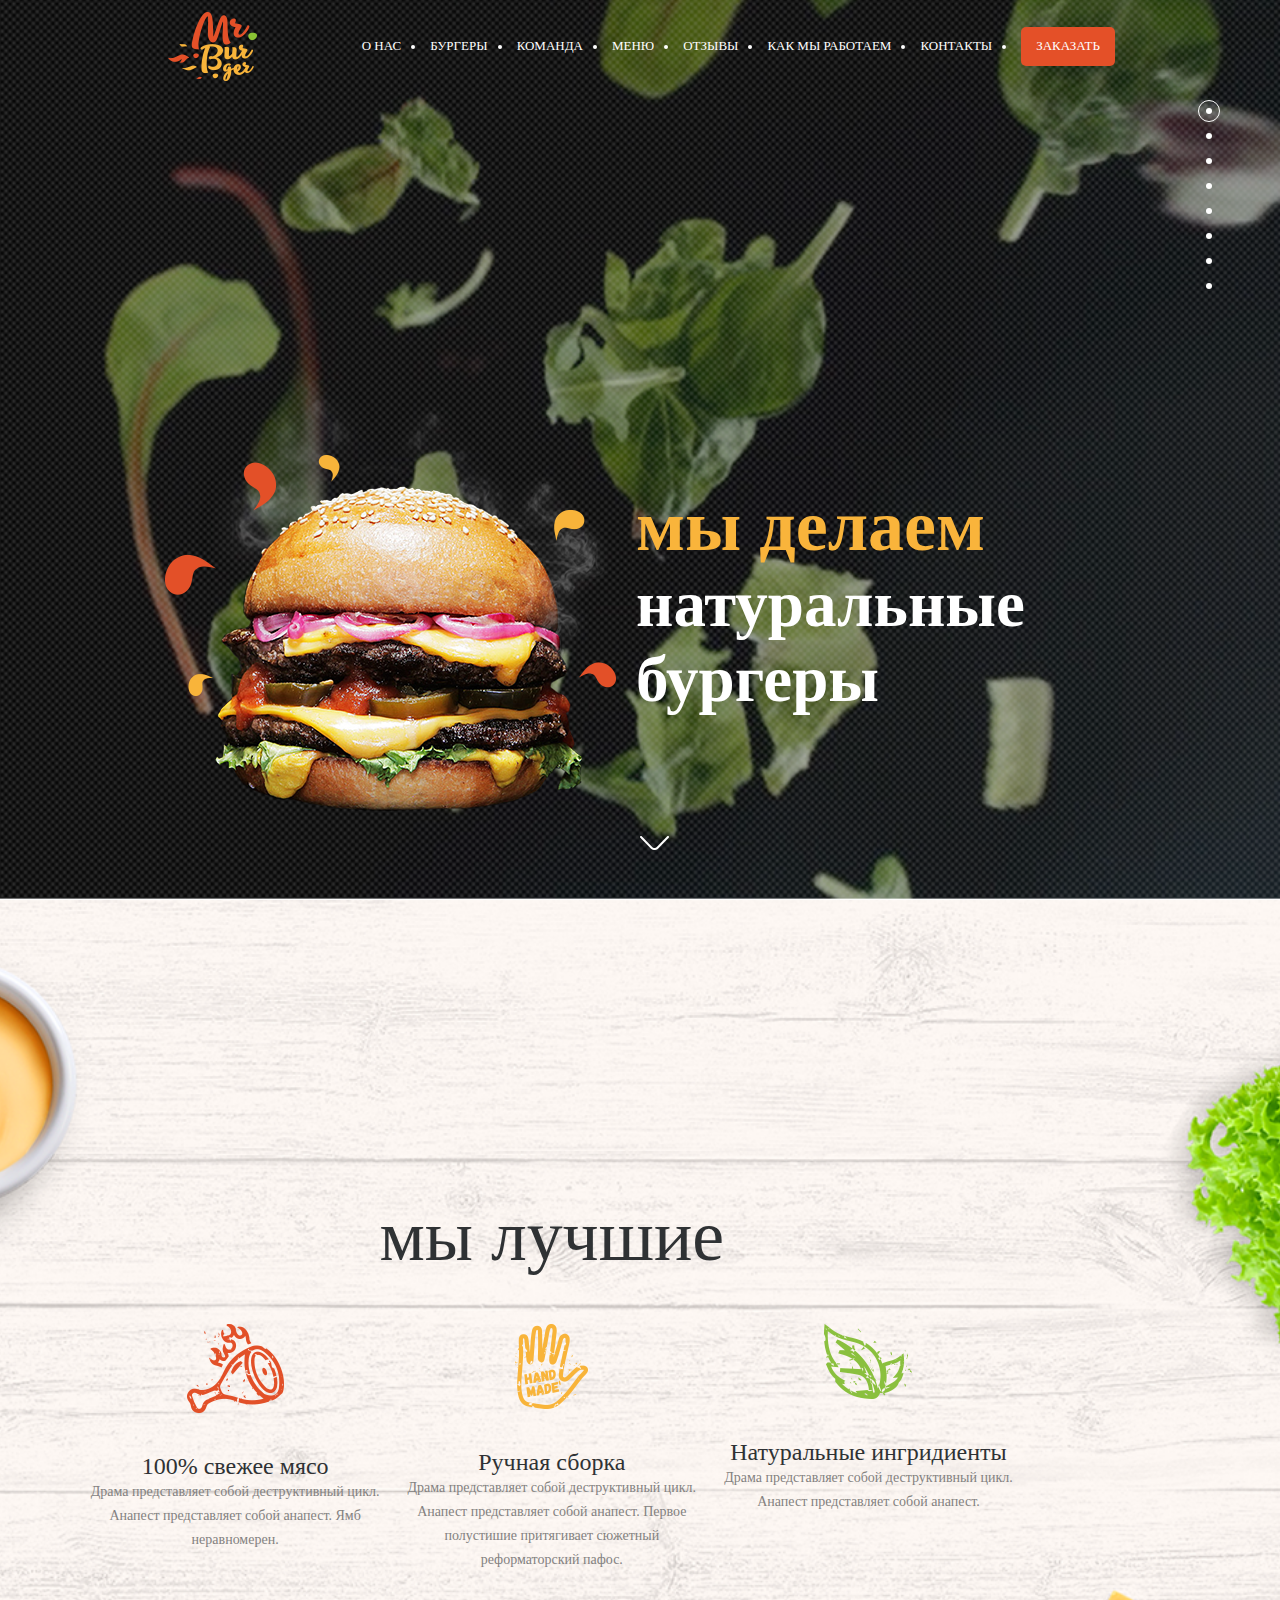
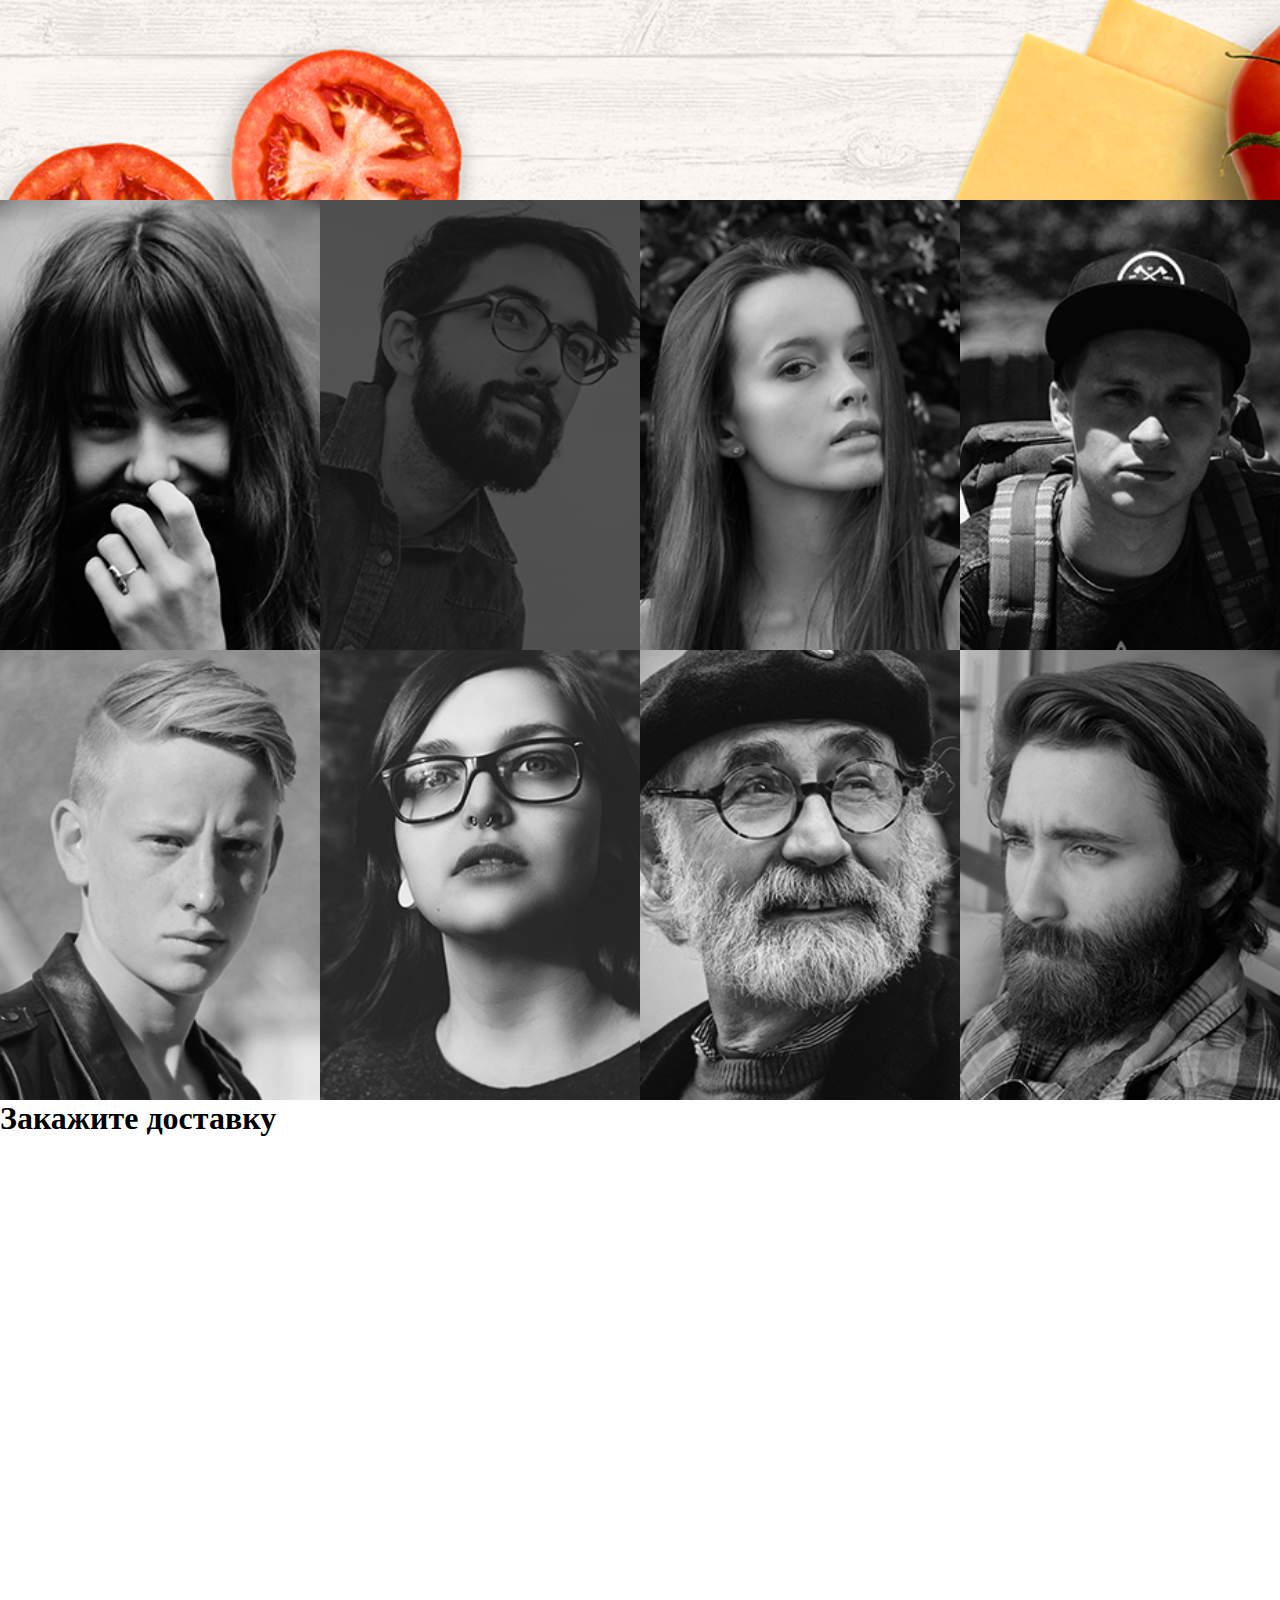
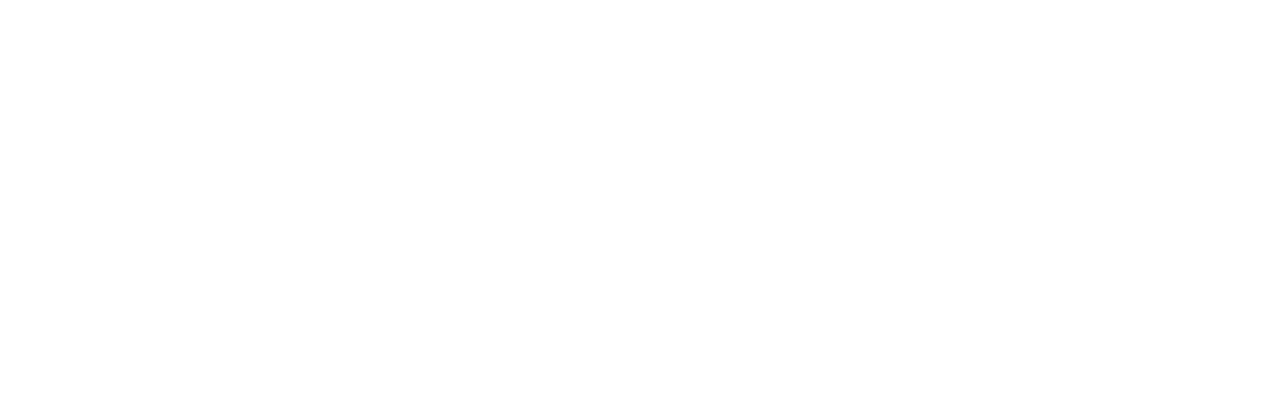
<file: index.html>
<!DOCTYPE html>
<html lang="en">

<head>
    <meta charset="UTF-8">
    <meta name="viewport" content="width=device-width, initial-scale=1.0">
    <meta http-equiv="X-UA-Compatible" content="ie=edge">
    <title>BURGERS</title>

    <link rel="stylesheet" href="./css/main.css">

</head>

<body>
    <section name="top" class="section intro">
        <div class="container intro__container">
            <header class="header">
                <img src="./img/logo.png" alt="" class="logo">
                <div class="header__buttons">
                    <nav class="nav">
                        <ul class="nav__list">
                            <li class="nav__item"><a href="" class="nav__link">О нас</a></li>
                            <li class="nav__item"><a href="" class="nav__link">бургеры</a></li>
                            <li class="nav__item"><a href="" class="nav__link">команда</a></li>
                            <li class="nav__item"><a href="" class="nav__link">меню</a></li>
                            <li class="nav__item"><a href="" class="nav__link">отзывы</a></li>
                            <li class="nav__item"><a href="" class="nav__link">как мы работаем</a></li>
                            <li class="nav__item"><a href="" class="nav__link">контакты</a></li>
                            <li class="nav__button"><a href="#t" class="btn">Заказать</a></li>
                        </ul>
                    </nav>
                    
                </div>
            </header>
            <div class="intro__content">
                <div class="intro__content-banner">
                    <img src="./img/drops.png" alt="" class="banner">
                </div>
                <div class="intro__content-text">
                    <h1 class="intro__content-title">
                        мы делаем
                        <div class="intro__content-subtitle">натуральные бургеры</div>
                    </h1>
                </div>
            </div>
        </div>
        <button class="scrol-down-btn"></button>
    </section>
    <section name="best"  class="section best">
        <div class="container best__container">
            <div class="title title-color-black">мы лучшие</div>
            <ul class="best__list">
                <li class="best__item">
                    <div class="best__picture">
                        <img src="./img/meat.png" alt="">
                    </div>
                    <div class="best__desc">
                        <div class="best__title">100% свежее мясо</div>
                        <div class="best__desk-text">
                            <p>Драма представляет собой деструктивный цикл. Анапест представляет собой анапест. Ямб
                                неравномерен.</p>
                        </div>
                    </div>

                </li>
                <li class="best__item">
                    <div class="best__picture">
                        <img src="./img/hand.png" alt="">
                    </div>
                    <div class="best__desc">
                        <div class="best__title">Ручная сборка</div>
                        <div class="best__desk-text">
                            <p>Драма представляет собой деструктивный цикл. Анапест представляет собой анапест. Первое
                                полустишие притягивает сюжетный реформаторский пафос.</p>
                        </div>
                    </div>

                </li>
                <li class="best__item">
                    <div class="best__picture">
                        <img src="./img/natural.png" alt="">
                    </div>
                    <div class="best__desc">
                        <div class="best__title">Натуральные ингридиенты</div>
                        <div class="best__desk-text">
                            <p>Драма представляет собой деструктивный цикл. Анапест представляет собой анапест.</p>
                        </div>
                    </div>

                </li>
            </ul>
    
        </div>
    </section>

    <section name="reviews" class="section reviews">
        <ul class="reviews__list">
            <li class="reviews__item"><img src="./img/krist.png" alt="" class="reviews__photo">
                <div class="reviews__hover">
                    <div class="reviews__name">Константин спилберг</div>
                    <div class="reviews__text">
                        <p>Мысли все о них и о них, о них и о них. Нельзя устоять, невозможно забыть...
                            Никогда не думал, что булочки могут быть такими мягкими, котлетка такой сочной,
                            а сыр таким расплавленным.</p>
                    </div>
                    <button type="button" class="btn">Подробнее</button>
                    </div>
                </li>
            <li class="reviews__item"><img src="./img/mark.png" alt="" class="reviews__photo">
                <div class="reviews__hover">
                <div class="reviews__name">Константин спилберг</div>
                <div class="reviews__text">
                    <p>Мысли все о них и о них, о них и о них. Нельзя устоять, невозможно забыть...
                        Никогда не думал, что булочки могут быть такими мягкими, котлетка такой сочной,
                        а сыр таким расплавленным.</p>
                </div>
                <button type="button" class="btn">Подробнее</button>
                </div>

            </li>
            <li class="reviews__item">
                <img src="./img/nat.png" alt="" class="reviews__photo">
                <div class="reviews__hover">
                <div class="reviews__name">Константин Спилберг</div>
                <div class="reviews__text">
                    <p>Мысли все о них и о них, о них и о них. Нельзя устоять, невозможно забыть... Никогда не думал, что булочки могут быть такими мягкими, котлетка такой сочной, а сыр таким расплавленным.</p>
                </div>
                <button class="btn" type="button">Подробно</button>
                </div>
            </li>
            <li class="reviews__item">
                <img src="./img/den.png" alt="" class="reviews__photo">
                <div class="reviews__hover">
                <div class="reviews__name">Константин Спилберг</div>
                <div class="reviews__text">
                    <p>Мысли все о них и о них, о них и о них. Нельзя устоять, невозможно забыть... Никогда не думал, что булочки могут быть такими мягкими, котлетка такой сочной, а сыр таким расплавленным.</p>
                </div>
                <button class="btn" type="button">Подробно</button>
                </div>
            </li>
            <li class="reviews__item">
                <img src="./img/alex.png" alt="" class="reviews__photo">
                <div class="reviews__hover">
                <div class="reviews__name">Константин Спилберг</div>
                <div class="reviews__text">
                    <p>Мысли все о них и о них, о них и о них. Нельзя устоять, невозможно забыть... Никогда не думал, что булочки могут быть такими мягкими, котлетка такой сочной, а сыр таким расплавленным.</p>
                </div>
                <button class="btn" type="button">Подробно</button>
                </div>
            </li>
            <li class="reviews__item">
                <img src="./img/ina.png" alt="" class="reviews__photo">
                <div class="reviews__hover">
                <div class="reviews__name">Константин Спилберг</div>
                <div class="reviews__text">
                    <p>Мысли все о них и о них, о них и о них. Нельзя устоять, невозможно забыть... Никогда не думал, что булочки могут быть такими мягкими, котлетка такой сочной, а сыр таким расплавленным.</p>
                </div>
                <button class="btn" type="button">Подробно</button>
                </div>
            </li>
            <li class="reviews__item">
                <img src="./img/maks.png" alt="" class="reviews__photo">
                <div class="reviews__hover">
                <div class="reviews__name">Константин Спилберг</div>
                <div class="reviews__text">
                    <p>Мысли все о них и о них, о них и о них. Нельзя устоять, невозможно забыть... Никогда не думал, что булочки могут быть такими мягкими, котлетка такой сочной, а сыр таким расплавленным.</p>
                </div>
                <button class="btn" type="button">Подробно</button>
                </div>
            </li>
            <li class="reviews__item">
                <img src="./img/ray.png" alt="" class="reviews__photo">
                <div class="reviews__hover">
                <div class="reviews__name">Константин Спилберг</div>
                <div class="reviews__text">
                    <p>Мысли все о них и о них, о них и о них. Нельзя устоять, невозможно забыть... Никогда не думал, что булочки могут быть такими мягкими, котлетка такой сочной, а сыр таким расплавленным.</p>
                </div>
                <button class="btn" type="button">Подробно</button>
                </div>
            </li>
        </ul>
    </section>
    <section class="section order">
        <h2 class="title order__title">Закажите доставку</h2>
        <form action="" class="action" class="form">
            <div class="form__col">
                <div class="form__row">
                    <label class="form__label">
                        
                    </label>
                </div>
                <div class="form__row"></div>
                <div class="form__row"></div>
            </div>
            <div class="form__col"></div>
        </form>
    </section>
    <ul class="fixed-menu">
        <li class="fixed-menu__item">
          <a class="fixed-menu__dot fixed-menu__dot--active" href="#top" aria-label="О нас"></a>
        </li>
        <li class="fixed-menu__item">
          <a class="fixed-menu__dot" href="#best" aria-label="О нас"></a>
        </li>
        <li class="fixed-menu__item">
          <a class="fixed-menu__dot" href="#reviews" aria-label="О нас"></a>
        </li>
        <li class="fixed-menu__item">
          <a class="fixed-menu__dot" href="#" aria-label="О нас"></a>
        </li>
        <li class="fixed-menu__item">
          <a class="fixed-menu__dot" href="#" aria-label="О нас"></a>
        </li>
        <li class="fixed-menu__item">
          <a class="fixed-menu__dot" href="#" aria-label="О нас"></a>
        </li>
        <li class="fixed-menu__item">
          <a class="fixed-menu__dot" href="#" aria-label="О нас"></a>
        </li>
        <li class="fixed-menu__item">
          <a class="fixed-menu__dot" href="#" aria-label="О нас"></a>
        </li>
      </ul>
    <p>

</body>

</html>
</file>
<file: css/main.css>
@import url(./normalize.css);
@import url(../fonts/stylesheet.css);
* {
  margin: 0;
  padding: 0; }

ul, li {
  list-style: none; }

h1, h2, h3, h4, h5 {
  margin: 0; }

button {
  padding: 0;
  border: none;
  font: inherit;
  color: inherit;
  background-color: transparent; }

.section {
  height: 100vh;
  min-height: 650px;
  display: -webkit-box;
  display: -ms-flexbox;
  display: flex;
  -webkit-box-orient: vertical;
  -webkit-box-direction: normal;
  -ms-flex-direction: column;
  flex-direction: column; }

.intro {
  background: url(../img/texture.png) center center/cover no-repeat;
  position: relative; }

.container {
  margin: 0 auto;
  min-width: 650px;
  max-width: 950px; }

.intro__content {
  display: -webkit-box;
  display: -ms-flexbox;
  display: flex;
  -webkit-box-align: center;
  -ms-flex-align: center;
  align-items: center;
  position: relative;
  top: 60%; }

.intro__content-text {
  margin-left: 20px; }

.intro__content-title {
  font-size: 72px;
  font-family: "Gagalin";
  color: #f9b43b; }

.intro__content-subtitle {
  font-size: 65px;
  font-family: "Lifehack";
  color: #fff; }

@media (max-width: 768px) {
  .intro__content {
    display: -webkit-box;
    display: -ms-flexbox;
    display: flex;
    -webkit-box-orient: vertical;
    -webkit-box-direction: normal;
    -ms-flex-direction: column;
    flex-direction: column;
    position: relative;
    top: 5%; }
  .intro__content-subtitle {
    max-width: 400px;
    display: -webkit-box;
    display: -ms-flexbox;
    display: flex;
    text-align: center;
    padding: 10px 5px; } }

.header {
  display: -webkit-box;
  display: -ms-flexbox;
  display: flex;
  -webkit-box-align: center;
  -ms-flex-align: center;
  align-items: center;
  -webkit-box-pack: justify;
  -ms-flex-pack: justify;
  justify-content: space-between;
  padding-top: 12px; }

.header__buttons {
  display: -webkit-box;
  display: -ms-flexbox;
  display: flex;
  -webkit-box-align: center;
  -ms-flex-align: center;
  align-items: center; }

@media (max-width: 768px) {
  .nav {
    display: none; } }

.nav__list {
  display: -webkit-box;
  display: -ms-flexbox;
  display: flex; }

.nav__item {
  margin-right: 15px;
  display: -webkit-box;
  display: -ms-flexbox;
  display: flex;
  -webkit-box-align: center;
  -ms-flex-align: center;
  align-items: center; }
  .nav__item::after {
    content: "";
    display: block;
    width: 4px;
    height: 4px;
    border-radius: 50%;
    background-color: #fff;
    margin-left: 10px; }
  .nav__item:last-child {
    margin-right: 0; }
    .nav__item:last-child:after {
      display: none; }

.nav__link {
  color: #fff;
  display: -webkit-box;
  display: -ms-flexbox;
  display: flex;
  text-decoration: none;
  font-size: 13px;
  font-family: "Ubuntu";
  text-transform: uppercase; }

.nav__button {
  display: -webkit-box;
  display: -ms-flexbox;
  display: flex;
  text-decoration: none; }

.btn {
  padding: 12px 15px;
  border-radius: 5px;
  background: #e45028;
  text-transform: uppercase;
  color: #fff;
  font-size: 13px;
  text-decoration: none;
  cursor: pointer; }

.scrol-down-btn {
  width: 29px;
  height: 14px;
  display: block;
  background-image: url(../img/arrow-scroll.png);
  position: absolute;
  bottom: 50px;
  left: 50%; }

.best {
  background: url(../img/bg-best.png) center center/cover no-repeat;
  position: relative; }

.best__container {
  position: absolute;
  left: 6%;
  top: 25%; }

.best__list {
  margin-top: 50px;
  padding: 0 0;
  display: -webkit-box;
  display: -ms-flexbox;
  display: flex;
  -ms-flex-pack: distribute;
  justify-content: space-around; }

.best__title {
  margin-top: 35px;
  font-size: 24px;
  font-family: "Lifehack";
  color: #2f3234;
  line-height: 1.167; }

.best__item {
  padding: 5px 2px;
  display: -webkit-box;
  display: -ms-flexbox;
  display: flex;
  -webkit-box-flex: 1;
  -ms-flex: 1;
  flex: 1;
  -webkit-box-orient: vertical;
  -webkit-box-direction: normal;
  -ms-flex-direction: column;
  flex-direction: column;
  -webkit-box-align: center;
  -ms-flex-align: center;
  align-items: center; }

.best__desc {
  text-align: center; }

.best__desk-text {
  font-size: 14px;
  font-family: "Ubuntu";
  color: #838180;
  line-height: 1.714; }

.title-color-black {
  font-size: 71.713px;
  font-family: "Gagalin";
  color: #2f3234;
  line-height: 0.889;
  margin-top: 80px;
  display: -webkit-box;
  display: -ms-flexbox;
  display: flex;
  -webkit-box-pack: center;
  -ms-flex-pack: center;
  justify-content: center; }

.reviews__list {
  height: 100%;
  display: -webkit-box;
  display: -ms-flexbox;
  display: flex;
  -ms-flex-wrap: wrap;
  flex-wrap: wrap; }

.reviews__item {
  -ms-flex-preferred-size: 25%;
  flex-basis: 25%;
  height: 50%;
  position: relative;
  -webkit-filter: grayscale(100%);
  filter: grayscale(100%); }
  .reviews__item:hover .reviews__hover {
    opacity: 1; }

.reviews__name {
  font-size: 16px;
  font-family: "Gagalin";
  padding: 50px 0 30px; }

.reviews__photo {
  width: 100%;
  height: 100%;
  -o-object-fit: cover;
  object-fit: cover; }

.reviews__text {
  font-family: "Ubuntu";
  font-size: 14px;
  line-height: 2;
  font-weight: 300;
  padding: 5px 0 15px; }

.reviews__hover {
  opacity: 0;
  color: #fff;
  position: absolute;
  top: 0;
  bottom: 0;
  left: 0;
  right: 0;
  background-color: rgba(0, 0, 0, 0.6);
  padding: 50px 20px;
  -webkit-transition: opacity 0.8s;
  -o-transition: opacity 0.8s;
  transition: opacity 0.8s; }

.fixed-menu {
  position: fixed;
  top: 100px;
  right: 60px;
  z-index: 5; }

.fixed-menu__dot {
  display: block;
  height: 20px;
  width: 20px;
  border-radius: 50%;
  border: 1px solid transparent;
  margin-bottom: 3px;
  position: relative; }
  .fixed-menu__dot--active {
    border-color: #fff; }
  .fixed-menu__dot:before {
    content: '';
    width: 6px;
    height: 6px;
    background-color: #fff;
    border-radius: 50%;
    position: absolute;
    top: 50%;
    left: 50%;
    -webkit-transform: translate(-50%, -50%);
    -ms-transform: translate(-50%, -50%);
    transform: translate(-50%, -50%); }
</file>
